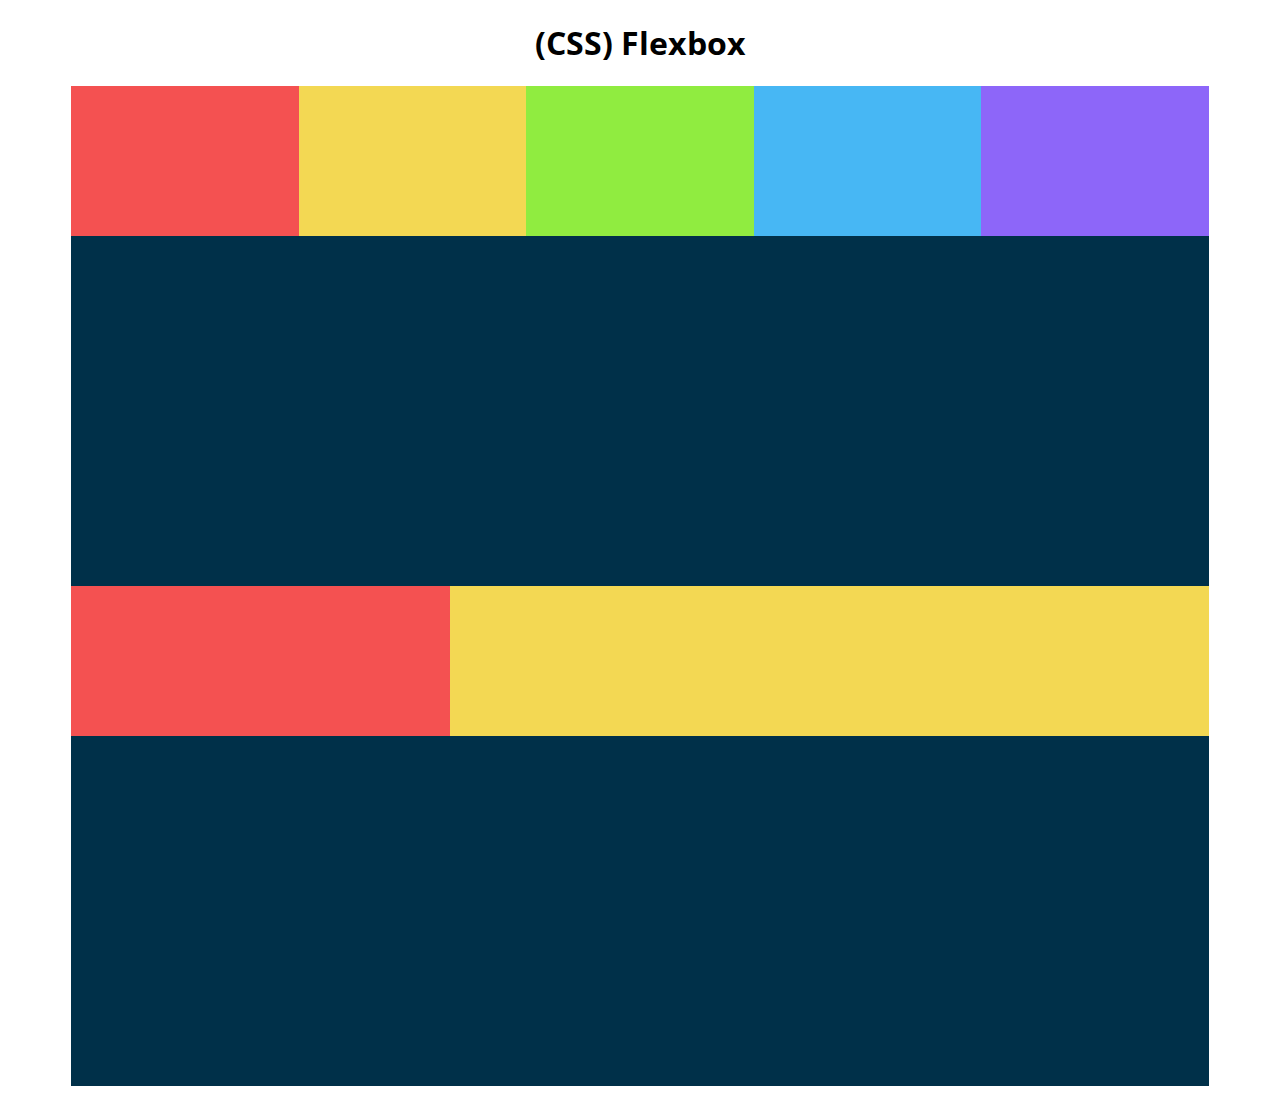
<file: html_practice/index.html>
<!DOCTYPE html>
<html lang="en">

<head>
    <meta charset="UTF-8">
    <meta name="viewport" content="width=device-width, initial-scale=1.0">
    <title>Flexbox</title>
    <link href="https://fonts.googleapis.com/css2?family=Open+Sans:wght@300&display=swap" rel="stylesheet">

    <link rel="stylesheet" href="style.css">
</head>

<body>
    <h1>(CSS) Flexbox</h1>

    <div class="container">
        <div class="item" style="background-color: #f45151"></div>
        <div class="item" style="background-color: #f3d853"></div>
        <div class="item" style="background-color: #90ec40"></div>
        <div class="item" style="background-color: #47b7f4"></div>
        <div class="item" style="background-color: #8d66f9"></div>
    </div>

    <div class="container">
        <div class="item1" style="background-color: #f45151"></div>
        <div class="item2" style="background-color: #f3d853"></div>
    </div>

</body>

</html>
</file>
<file: html_practice/style.css>
body {
    font-family: 'Open Sans', sans-serif;
}
h1 {
    text-align: center;
}

.container {
    display: flex;
    background-color: #003049;
    width: 90%;
    height: 500px;
    margin: 0 auto;

    flex-direction: row; /* 메인축 정하기 */
    /* row row-reverse column column-reverse */
    flex-wrap: nowrap; /* 줄바꿈 속성 */
    /* no-wrap, wrap, wrap-reverse */
    flex-flow: row nowrap; /* flex-direction과 flex-wrap을 동시에 건드릴 수 있음 */

    justify-content: flex-start; /* 메인축 방향 정렬 */
    /* flex-start, flex-end, center, space-between, space-around, space-evenly */
    
    align-items: stretch; /* 교차축 방향 정렬 
    - 교차축에 해당하는 행 또는 열이 1개 */ 
    /* stretch, flex-start, flex-end, center, baseline */

    align-content: stretch; /* 교차축 방향 정렬 
    - 교차축에 해당하는 행 또는 열이 2개 이상, flex-wrap: wrap;으로 설정되어야함 */
    /* flex-start, flex-end, center, space-between, space-around, space-evenly */

}

.item {
    width: 150px;
    height: 150px;

    flex-basis: auto; /* item의 기본 크기 설정, height 또는 width보다 우선순위를 가짐 */
    /* auto, 0, %, px, rem. content, .. */

    flex-grow: 0; /* flex-basis보다 커질 수 있는지 */
    /* 들어가는 숫자는 곧 부모 container에서 차지하는 비율을 의미함 */
    
    flex-shrink: 1; /* flex-basis보다 작아질 수 있는지 */
    /* 0일 경우 flex-wrap: wrap;에 의해 줄바꿈이 됨 */

    flex: 1 1 auto;
    /* flex-grow: 1; flex-shrink: 1; flex-basis: auto; */

    align-self: auto; /* 해당 item의 교차축 방향 정렬 */
    /* auto, stretch, flex-start, flex-end, center, baseline */

}

/* 1:2 비율 */
.item1 {
    width: 150px;
    height: 150px;
    font-size: 100px;
    flex-basis: content;
    flex-grow: 1;
}

.item2 {
    width: 150px;
    height: 150px;
    font-size: 100px;
    flex-basis: content;
    flex-grow: 2;
}
</file>
